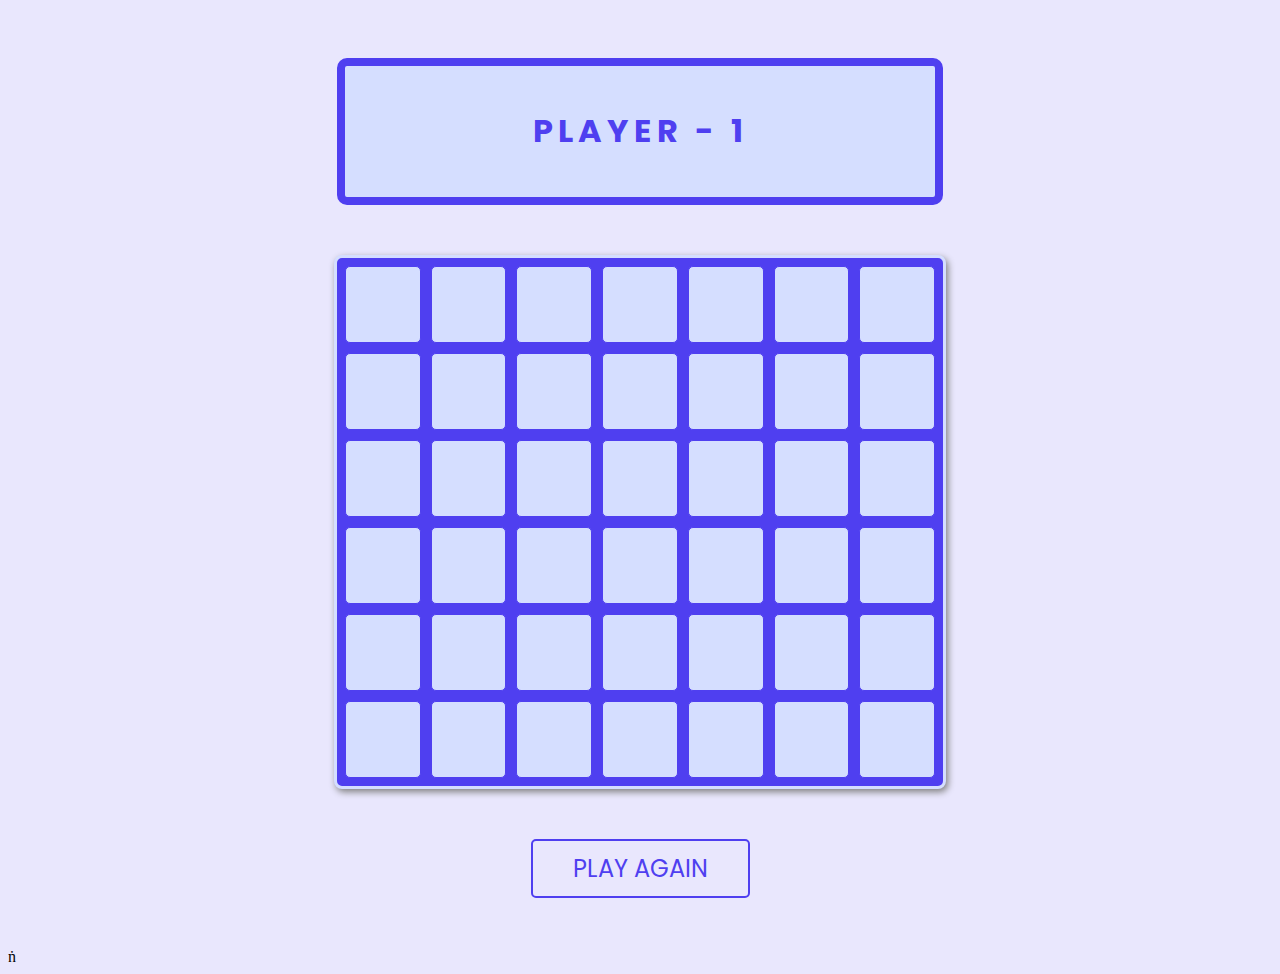
<file: CONNECT FOUR GAME/index.html>
<!DOCTYPE html>
<html lang="en">
<head>
	<meta charset="UTF-8">
	<meta name="viewport" content="width=device-width, initial-scale=1.0">
	<title>Connect Four</title>

	<!-- Google Fonts -->
	<link rel="preconnect" href="https://fonts.gstatic.com">
	<link href="https://fonts.googleapis.com/css2?family=Poppins:wght@500&display=swap" rel="stylesheet">

	<!-- CSS -->
	<link rel="stylesheet" href="styles.css">

</head>
<body>

	<div id="main-container">

		<div id="player">

			<h1 id="player-type">Player - 1</h1>

		</div>

		<div id="grid">

			<div class="row">

				<div class="col">

					<button class="btn btn-1"></button>

				</div>

				<div class="col">

					<button class="btn btn-2"></button>

				</div>

				<div class="col">

					<button class="btn btn-3"></button>

				</div>

				<div class="col">

					<button class="btn btn-4"></button>

				</div>

				<div class="col">

					<button class="btn btn-5"></button>

				</div>

				<div class="col">

					<button class="btn btn-6"></button>

				</div>

				<div class="col">

					<button class="btn btn-7"></button>

				</div>

			</div>

			<div class="row">

				<div class="col">

					<button class="btn btn-8"></button>

				</div>

				<div class="col">

					<button class="btn btn-9"></button>

				</div>

				<div class="col">

					<button class="btn btn-10"></button>

				</div>

				<div class="col">

					<button class="btn btn-11"></button>

				</div>

				<div class="col">

					<button class="btn btn-12"></button>

				</div>

				<div class="col">

					<button class="btn btn-13"></button>

				</div>

				<div class="col">

					<button class="btn btn-14"></button>

				</div>

			</div>

			<div class="row">

				<div class="col">

					<button class="btn btn-15"></button>

				</div>

				<div class="col">

					<button class="btn btn-16"></button>

				</div>

				<div class="col">

					<button class="btn btn-17"></button>

				</div>

				<div class="col">

					<button class="btn btn-18"></button>

				</div>

				<div class="col">

					<button class="btn btn-19"></button>

				</div>

				<div class="col">

					<button class="btn btn-20"></button>

				</div>

				<div class="col">

					<button class="btn btn-21"></button>

				</div>

			</div>

			<div class="row">

				<div class="col">

					<button class="btn btn-22"></button>

				</div>

				<div class="col">

					<button class="btn btn-23"></button>

				</div>

				<div class="col">

					<button class="btn btn-24"></button>

				</div>

				<div class="col">

					<button class="btn btn-25"></button>

				</div>

				<div class="col">

					<button class="btn btn-26"></button>

				</div>

				<div class="col">

					<button class="btn btn-27"></button>

				</div>

				<div class="col">

					<button class="btn btn-28"></button>

				</div>

			</div>

			<div class="row">

				<div class="col">

					<button class="btn btn-29"></button>

				</div>

				<div class="col">

					<button class="btn btn-30"></button>

				</div>

				<div class="col">

					<button class="btn btn-31"></button>

				</div>

				<div class="col">

					<button class="btn btn-32"></button>

				</div>

				<div class="col">

					<button class="btn btn-33"></button>

				</div>

				<div class="col">

					<button class="btn btn-34"></button>

				</div>

				<div class="col">

					<button class="btn btn-35"></button>

				</div>

			</div>

			<div class="row">

				<div class="col">

					<button class="btn btn-36"></button>

				</div>

				<div class="col">

					<button class="btn btn-37"></button>

				</div>

				<div class="col">

					<button class="btn btn-38"></button>

				</div>

				<div class="col">

					<button class="btn btn-39"></button>

				</div>

				<div class="col">

					<button class="btn btn-40"></button>

				</div>

				<div class="col">

					<button class="btn btn-41"></button>

				</div>

				<div class="col">

					<button class="btn btn-42"></button>

				</div>

			</div>

		</div>

		<button type="button" id="reset-btn">Play Again</button>

	</div>

	<script src="script.js"></script>

</body>
</html>ṅ
</file>
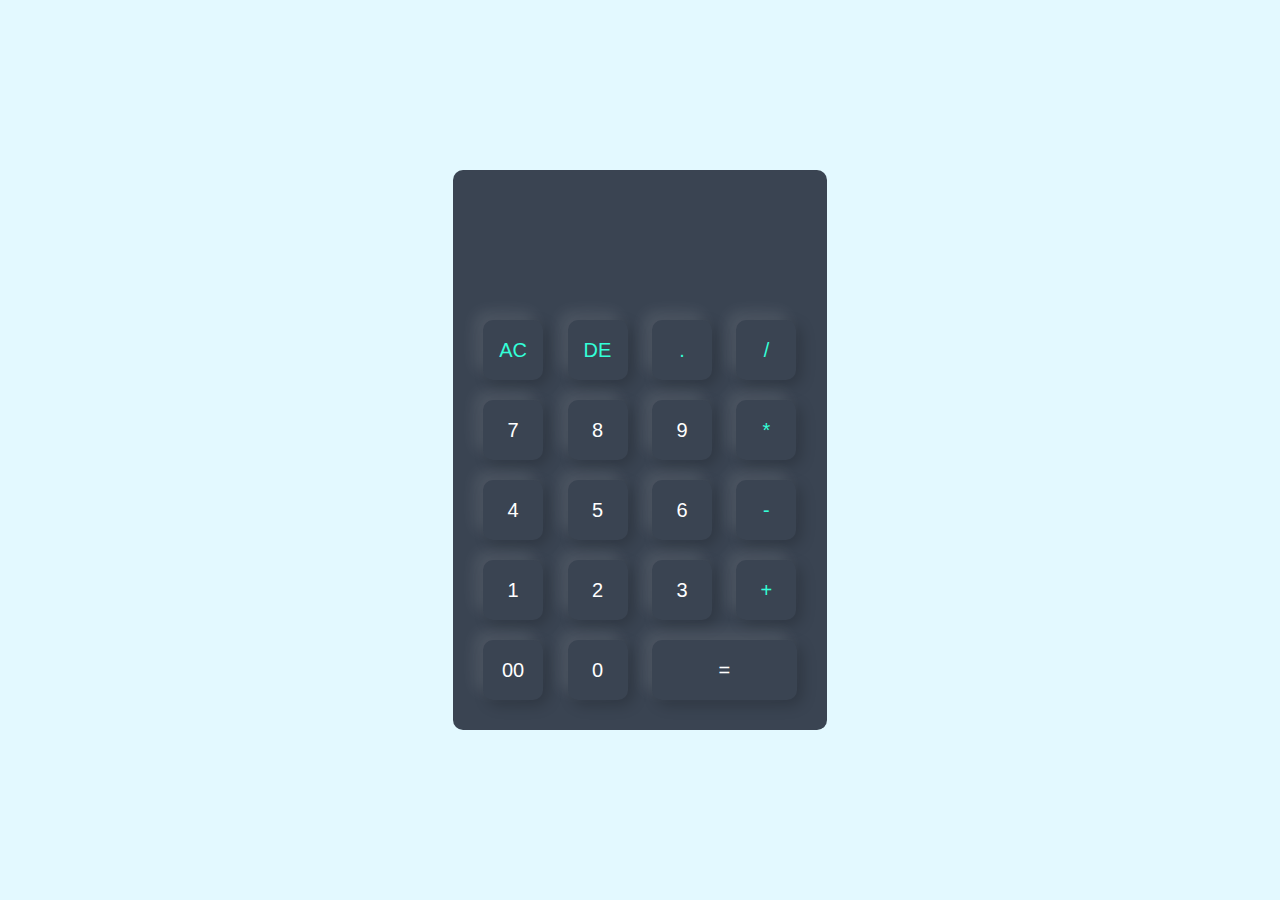
<file: calucalator project/jagan.html>
<!DOCTYPE html>
<html lang="en">

<head>
    <meta charset="UTF-8">
    <meta name="viewport" content="width=device-width, initial-scale=1.0">
    <title>calculator using javascript</title>
    <link rel="stylesheet" href="styles.css">
</head>

<body>
    <div class="container">
        <div class="calculator">
            <form>
                <div class="display">
                    <input type="text" name="display">
                </div>
                <div>
                    <input type="button" value="AC" onclick="display.value =' '" class="operator">
                    <input type="button" value="DE" onclick="display.value = display.value.tostring().slice     
                    (0,-1)" class="operator">
                    <input type="button" value="." onclick="display.value +='.'" class="operator">
                    <input type="button" value="/" onclick="display.value +='/'" class="operator">
                </div>
                <div>
                    <input type="button" value="7" onclick="display.value +='7'">
                    <input type="button" value="8" onclick="display.value +='8'">
                    <input type="button" value="9" onclick="display.value +='9'">
                    <input type="button" value="*" onclick="display.value +='*'" class="operator">
                </div>
                <div>
                    <input type="button" value="4" onclick="display.value +='4'">
                    <input type="button" value="5" onclick="display.value +='5'">
                    <input type="button" value="6" onclick="display.value +='6'">
                    <input type="button" value="-" onclick="display.value +='-'" class="operator">
                </div>
                <div>
                    <input type="button" value="1" onclick="display.value +='1'">
                    <input type="button" value="2" onclick="display.value +='2'">
                    <input type="button" value="3" onclick="display.value +='3'">
                    <input type="button" value="+" onclick="display.value +='+'" class="operator">
                </div>
                <div>
                    <input type="button" value="00" onclick="display.value +='00'">
                    <input type="button" value="0" onclick="display.value +='0'">
                    <input type="button" value="=" onclick="display.value=eval(display.value)" class="equal">

                </div>

            </form>
        </div>
    </div>
</body>

</html>
</file>
<file: CONNECT FOUR GAME/styles.css>
body {
	background-color: #e9e7fd;
}

/* Main Container */

#main-container {

	align-items: center;
	display: flex;
	flex-direction: column;
	justify-content: center;
	min-height: 100vh;

}

/* Player Details */

#player {

	background-color: #d5deff;
	border: 8px solid #4f3ff0;
	border-radius: 10px;
	margin-top: 50px;
	padding: 20px;
	width: 550px;

}

#player-type {

	color: #4f3ff0;
	font-family: "Poppins";
	letter-spacing: 5px;
	text-align: center;
	text-transform: uppercase;

}

/* Grid */

#grid {

	background-color: #4f3ff0;
	border: 3.5px solid #d5deff;
	border-radius: 8px;
	box-shadow: 2px 3px 7px grey;
	margin-top: 50px;
	max-width: 600px;
	padding: 3px;

}

/* Grid Row */

.row {

	display: flex;

}

/* Grid Column */

.col {

	align-items: center;
	background-color: #d5deff;
	border: 1px solid  #4f3ff0;
	border-radius: 5px;
	display: flex;
	justify-content: center;
	height: 75px;
	margin: 5px;
	width:  75px;

}

/* Buttons */

.btn {

	background-color: transparent;
	border: none;
	color: transparent;
	height: 100%;
	padding: 0;
	width: 100%;

}

#reset-btn {

	background-color: transparent;
	border: 2px solid #4f3ff0;
	border-radius: 5px;
	color: #4f3ff0;
	font-family: "Poppins";
	font-size: 1.5rem;
	margin: 50px 0;
	padding: 10px 40px;
	text-transform: uppercase;
	transition: 0.7s;

}

#reset-btn:hover {

	background-color: #4f3ff0;
	color: #d5deff;
	cursor: pointer;
	transition: 0.7s;

}

/* Player - 1 Buttons */

.btn-player-1 {

	background-color: #34c471;
	border: 2px solid #34c471;
	border-radius: 50%;
	color: red;
	height:  50px;
	width: 50px;

}

/* Player - 2 Buttons */

.btn-player-2 {

	background-color: #df3670;
	border: 2px solid #df3670;
	border-radius: 50%;
	color: red;
	height:  50px;
	width: 50px;

}

/* Media Queries */

@media (max-width: 800px) {
	#grid {
		width: 500px;
	}

	.col {
		height: 62px;
		margin: 4px;
		width: 62px;
	}

	#player {
		width: 450px;
	}

	#reset-btn {
		font-size: 1.2rem;
	}

	.btn-player-1 {
		height: 40px;
		width: 40px;
	}

	.btn-player-2 {
		height: 40px;
		width: 40px;
	}
}

@media (max-width: 550px) {
	#grid {
		width: 400px;
	}

	.col {
		height: 50px;
		margin: 3px;
		width: 50px;
	}

	#player {
		width: 350px;
	}

	#reset-btn {
		font-size: 1rem;
	}

	.btn-player-1 {
		height: 30px;
		width: 30px;
	}

	.btn-player-2 {
		height: 30px;
		width: 30px;
	}
}

@media (max-width:  450px) {
	#grid {
		width: 90%;
	}

	.col {
		height: 40px;
		margin: 2px;
	}

	#player {
		align-items: center;
		display: flex;
		border-width: 5px;
		justify-content: center;
		height: 30px;
		width: 78%;
	}

	#player-type {
		font-size: 1.2rem;
	}

	#reset-btn {
		font-size: 0.8rem;
	}

	.btn-player-1 {
		height: 20px;
		width: 20px;
	}

	.btn-player-2 {
		height: 20px;
		width: 20px;
	}
}
</file>
<file: calucalator project/styles.css>
* {
    margin: 0;
    padding: 0;
    font-family: 'poppins', sans-serif;
    box-sizing: border-box;
}


.container {
    width: 100%;
    height: 100vh;
    background: #e3f9ff;
    display: flex;
    align-items: center;
    justify-content: center;
}

.calculator {
    background: #3a4452;
    padding: 20px;
    border-radius: 10px;
}

.calculator form input {
    border: 0;
    outline: 0;
    width: 60px;
    height: 60px;
    border-radius: 10px;
    box-shadow: -8px -8px 15px rgba(255, 255, 255, 0.1), 5px 5px 15px rgba(0, 0, 0, 0.2);
    background: transparent;
    font-size: 20px;
    color: #fff;
    cursor: pointer;
    margin: 10px;
}

form .display {
    display: flex;
    justify-content: flex-end;
    margin: 20px 0;

}
form .display input {
    text-align: right;
    flex: 1;
    font-size: 45px;
    box-shadow: none;

}
form input.equal{
    width: 145px;

}
form input.operator{
    color: #33ffd8;
}
</file>
